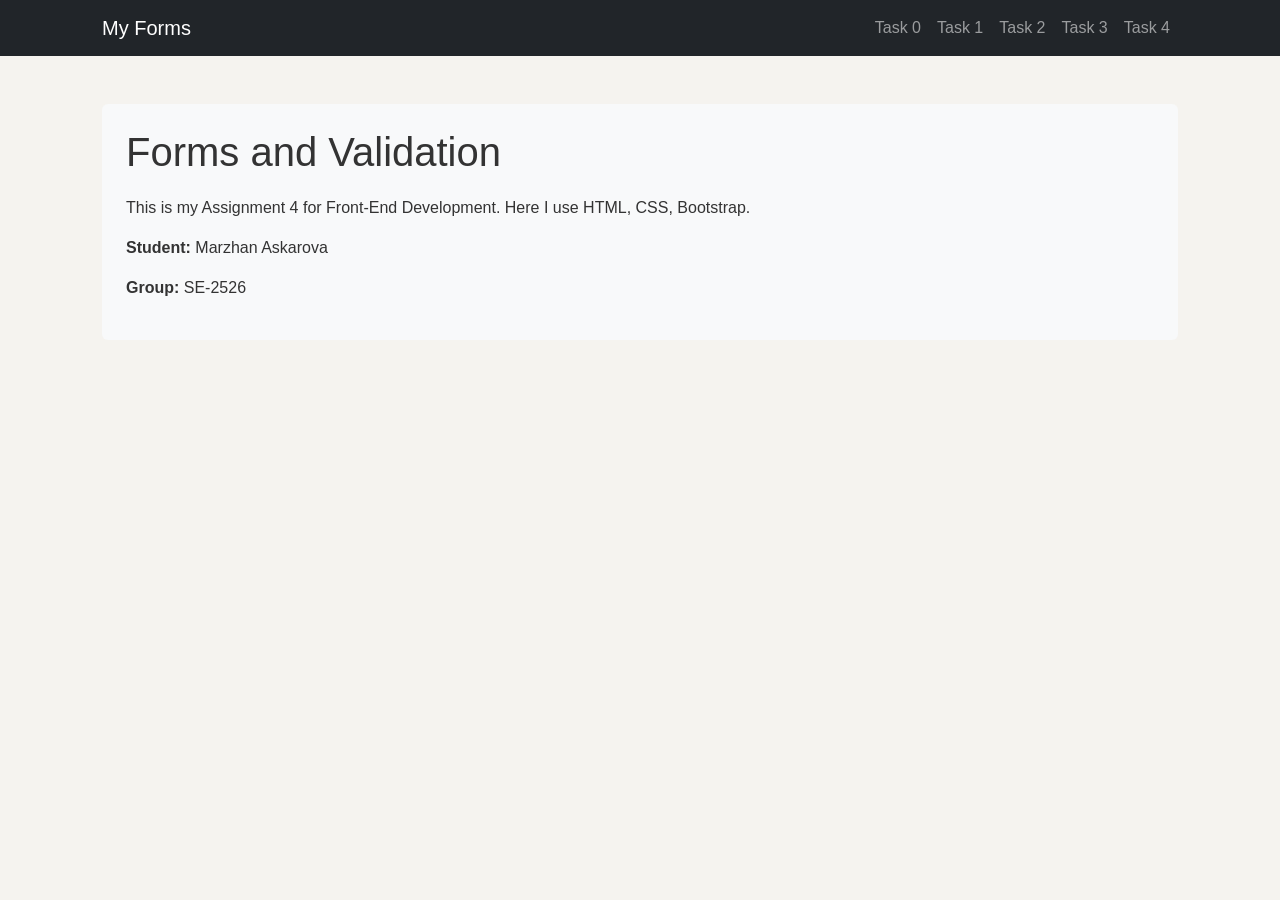
<file: index.html>
<!DOCTYPE html>
<html lang="en">
<head>
    <meta charset="UTF-8">
    <meta name="viewport" content="width=device-width, initial-scale=1.0">
    <title>Assignment 4</title>

    <link href="https://cdn.jsdelivr.net/npm/bootstrap@5.3.3/dist/css/bootstrap.min.css" rel="stylesheet">
    <link rel="stylesheet" href="style.css">
</head>
<body>
    
    <nav class="navbar navbar-expand-lg navbar-dark bg-dark">
        <div class="container">
            <a class="navbar-brand" href="index.html">My Forms</a>

            <button class="navbar-toggler" type="button"
                data-bs-toggle="collapse" data-bs-target="#menu">
                <span class="navbar-toggler-icon"></span>
            </button>

            <div class="collapse navbar-collapse" id="menu">
                <ul class="navbar-nav ms-auto">
                    <li class="nav-item">
                        <a class="nav-link" href="task0.html">Task 0</a>
                    </li>
                    <li class="nav-item">
                        <a class="nav-link" href="task1.html">Task 1</a>
                    </li>
                    <li class="nav-item">
                        <a class="nav-link" href="task2.html">Task 2</a>
                    </li>
                    <li class="nav-item">
                        <a class="nav-link" href="task3.html">Task 3</a>
                    </li>
                    <li class="nav-item">
                        <a class="nav-link" href="task4.html">Task 4</a>
                    </li>
                </ul>
            </div>
        </div>
    </nav>

    <div class="container mt-5">

        <div class="p-4 bg-light rounded">
            <h1>Forms and Validation</h1>

            <p>
                This is my Assignment 4 for Front-End Development.
                Here I use HTML, CSS, Bootstrap.
            </p>

            <p><b>Student:</b> Marzhan Askarova</p>
            <p><b>Group:</b> SE-2526</p>

            
        </div>


</body>
</html>
</file>
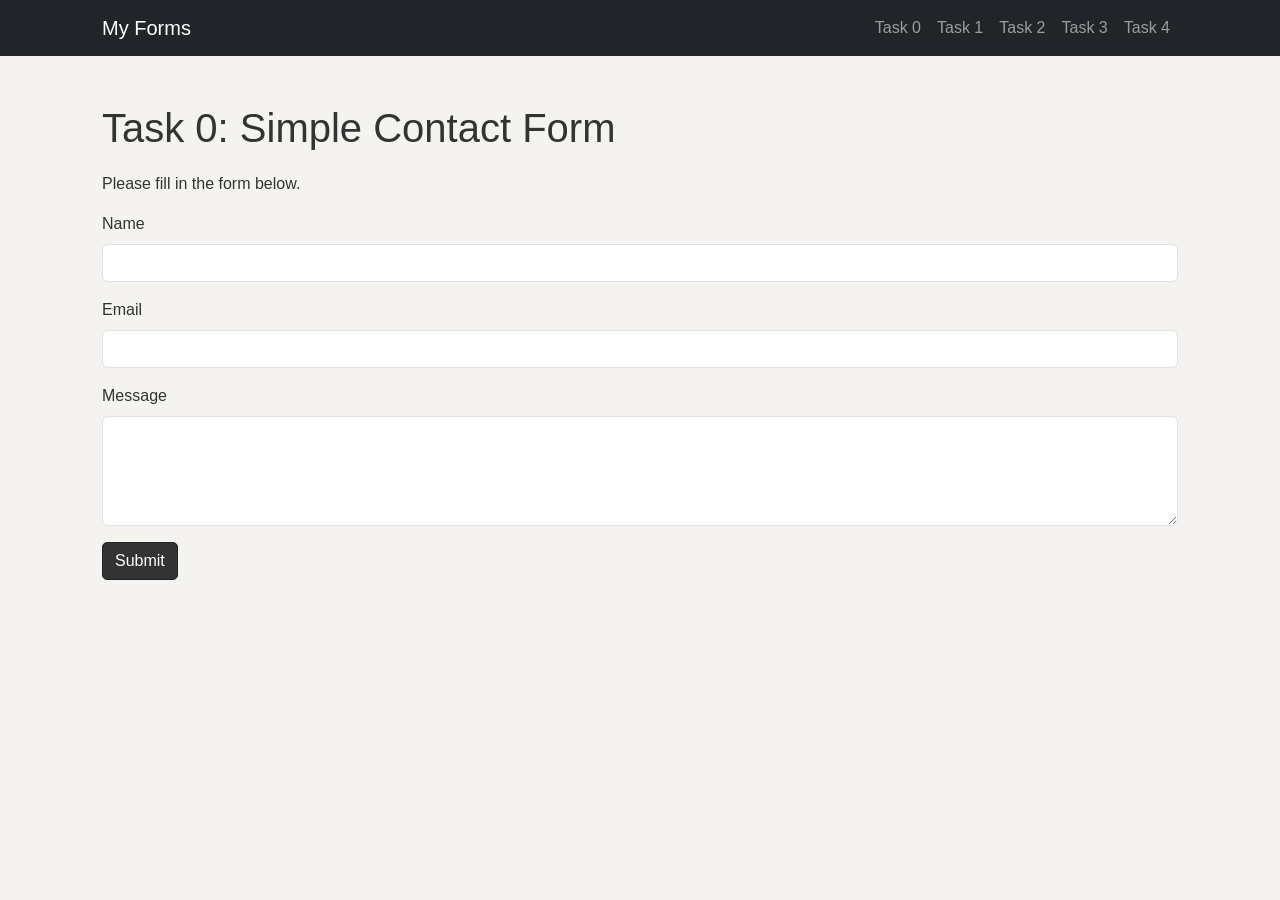
<file: assignment 4/task0.html>
<!DOCTYPE html>
<html lang="en">
<head>
    <meta charset="UTF-8">
    <meta name="viewport" content="width=device-width, initial-scale=1.0">
    <title>Task 0 - Contact Form</title>

    <link href="https://cdn.jsdelivr.net/npm/bootstrap@5.3.3/dist/css/bootstrap.min.css" rel="stylesheet">
    <link rel="stylesheet" href="style.css">
</head>
<body>

    <!-- Navbar -->
    <nav class="navbar navbar-expand-lg navbar-dark bg-dark">
        <div class="container">
            <a class="navbar-brand" href="index.html">My Forms</a>

            <button class="navbar-toggler" type="button"
                data-bs-toggle="collapse" data-bs-target="#menu">
                <span class="navbar-toggler-icon"></span>
            </button>

            <div class="collapse navbar-collapse" id="menu">
                <ul class="navbar-nav ms-auto">
                    <li class="nav-item"><a class="nav-link" href="task0.html">Task 0</a></li>
                    <li class="nav-item"><a class="nav-link" href="task1.html">Task 1</a></li>
                    <li class="nav-item"><a class="nav-link" href="task2.html">Task 2</a></li>
                    <li class="nav-item"><a class="nav-link" href="task3.html">Task 3</a></li>
                    <li class="nav-item"><a class="nav-link" href="task4.html">Task 4</a></li>
                </ul>
            </div>
        </div>
    </nav>

    <!-- Contact Form -->
    <div class="container mt-5">
        <h1>Task 0: Simple Contact Form</h1>
        <p>Please fill in the form below.</p>

        <form id="contactForm">

            <div class="mb-3">
                <label for="name" class="form-label">Name</label>
                <input type="text" id="name" name="name" class="form-control">
            </div>

            <div class="mb-3">
                <label for="email" class="form-label">Email</label>
                <input type="email" id="email" name="email" class="form-control">
            </div>

            <div class="mb-3">
                <label for="message" class="form-label">Message</label>
                <textarea id="message" name="message" class="form-control" rows="4"></textarea>
            </div>

            <button type="submit" class="btn btn-dark">Submit</button>

            <p id="result" class="mt-3"></p>
        </form>
    </div>

    <script>
        const form = document.getElementById("contactForm");

        form.addEventListener("submit", function(event) {
            event.preventDefault();

            document.getElementById("result").textContent =
                "Form submitted successfully!";
        });
    </script>

    <script src="https://cdn.jsdelivr.net/npm/bootstrap@5.3.3/dist/js/bootstrap.bundle.min.js"></script>

</body>
</html>
</file>
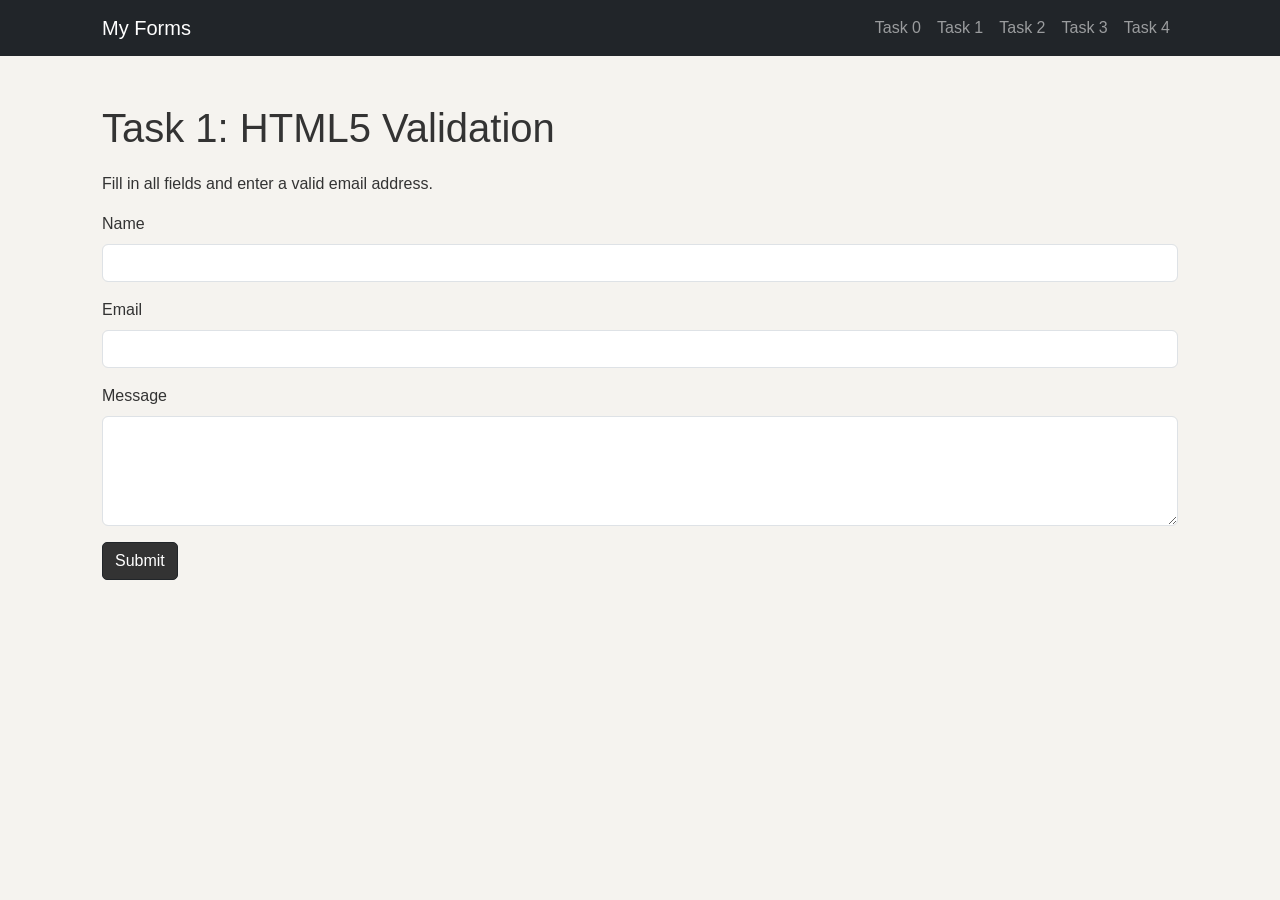
<file: assignment 4/task1.html>
<!DOCTYPE html>
<html lang="en">
<head>
    <meta charset="UTF-8">
    <meta name="viewport" content="width=device-width, initial-scale=1.0">
    <title>Task 1 - HTML5 Validation</title>

    <link href="https://cdn.jsdelivr.net/npm/bootstrap@5.3.3/dist/css/bootstrap.min.css" rel="stylesheet">
    <link rel="stylesheet" href="style.css">
</head>
<body>

    <!-- Navbar -->
    <nav class="navbar navbar-expand-lg navbar-dark bg-dark">
        <div class="container">
            <a class="navbar-brand" href="index.html">My Forms</a>

            <button class="navbar-toggler" type="button"
                data-bs-toggle="collapse" data-bs-target="#menu">
                <span class="navbar-toggler-icon"></span>
            </button>

            <div class="collapse navbar-collapse" id="menu">
                <ul class="navbar-nav ms-auto">
                    <li class="nav-item"><a class="nav-link" href="task0.html">Task 0</a></li>
                    <li class="nav-item"><a class="nav-link" href="task1.html">Task 1</a></li>
                    <li class="nav-item"><a class="nav-link" href="task2.html">Task 2</a></li>
                    <li class="nav-item"><a class="nav-link" href="task3.html">Task 3</a></li>
                    <li class="nav-item"><a class="nav-link" href="task4.html">Task 4</a></li>
                </ul>
            </div>
        </div>
    </nav>

    <!-- Form -->
    <div class="container mt-5">
        <h1>Task 1: HTML5 Validation</h1>
        <p>Fill in all fields and enter a valid email address.</p>

        <form id="contactForm">

            <div class="mb-3">
                <label for="name" class="form-label">Name</label>
                <input type="text" id="name" name="name"
                    class="form-control" required maxlength="10">
            </div>

            <div class="mb-3">
                <label for="email" class="form-label">Email</label>
                <input type="email" id="email" name="email"
                    class="form-control" required>
            </div>

            <div class="mb-3">
                <label for="message" class="form-label">Message</label>
                <textarea id="message" name="message"
                    class="form-control" rows="4"
                    required maxlength="25"></textarea>
            </div>

            <button type="submit" class="btn btn-dark">Submit</button>

            <p id="result" class="mt-3"></p>
        </form>
    </div>

    <script>
        const form = document.getElementById("contactForm");

        form.addEventListener("submit", function(event) {
            event.preventDefault();

            document.getElementById("result").textContent =
                "Form submitted successfully!";
        });
    </script>

    <script src="https://cdn.jsdelivr.net/npm/bootstrap@5.3.3/dist/js/bootstrap.bundle.min.js"></script>

</body>
</html>
</file>
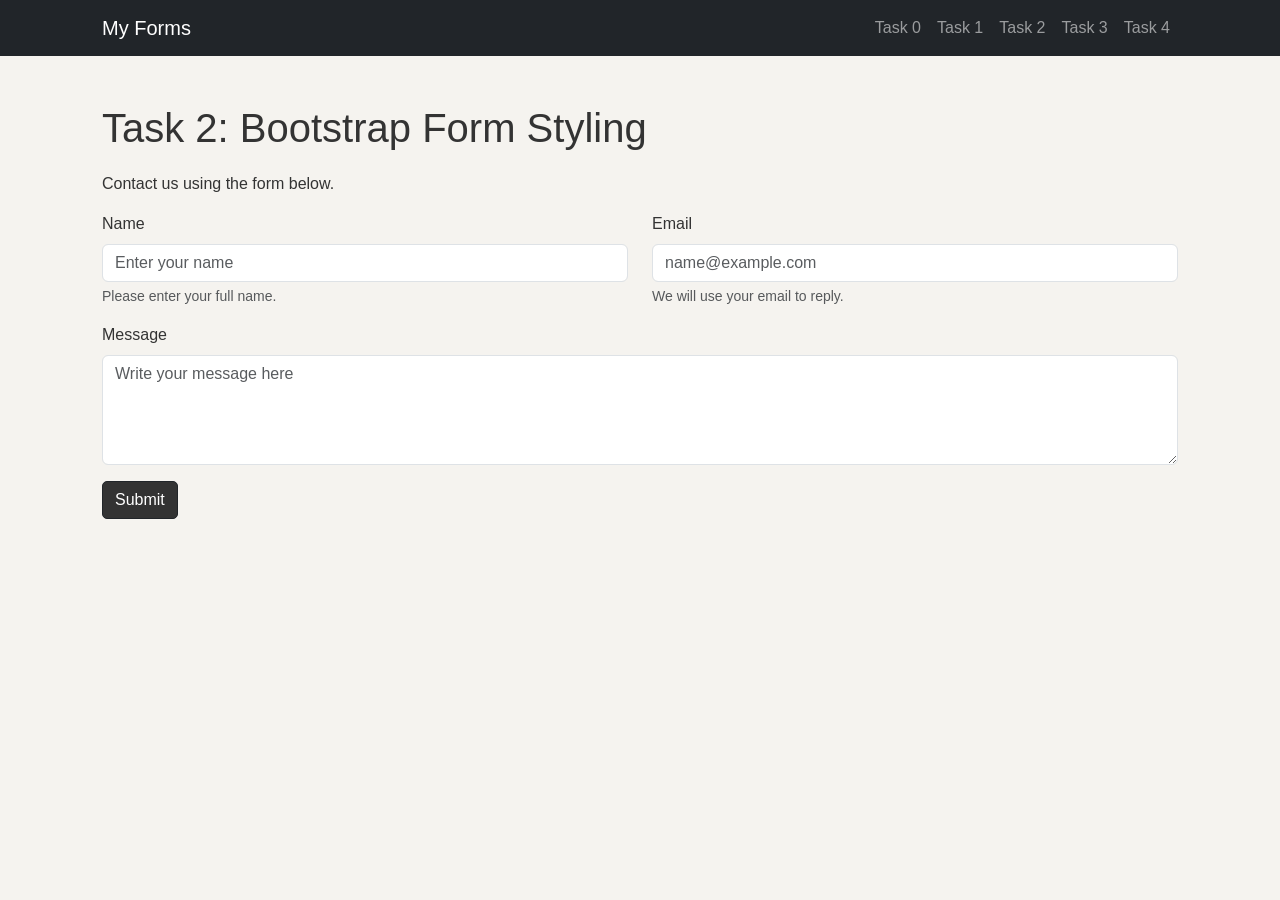
<file: assignment 4/task2.html>
<!DOCTYPE html>
<html lang="en">
<head>
    <meta charset="UTF-8">
    <meta name="viewport" content="width=device-width, initial-scale=1.0">
    <title>Task 2 - Bootstrap Form</title>

    <link href="https://cdn.jsdelivr.net/npm/bootstrap@5.3.3/dist/css/bootstrap.min.css" rel="stylesheet">
    <link rel="stylesheet" href="style.css">
</head>
<body>

    <!-- Navbar -->
    <nav class="navbar navbar-expand-lg navbar-dark bg-dark">
        <div class="container">
            <a class="navbar-brand" href="index.html">My Forms</a>

            <button class="navbar-toggler" type="button"
                data-bs-toggle="collapse" data-bs-target="#menu">
                <span class="navbar-toggler-icon"></span>
            </button>

            <div class="collapse navbar-collapse" id="menu">
                <ul class="navbar-nav ms-auto">
                    <li class="nav-item"><a class="nav-link" href="task0.html">Task 0</a></li>
                    <li class="nav-item"><a class="nav-link" href="task1.html">Task 1</a></li>
                    <li class="nav-item"><a class="nav-link" href="task2.html">Task 2</a></li>
                    <li class="nav-item"><a class="nav-link" href="task3.html">Task 3</a></li>
                    <li class="nav-item"><a class="nav-link" href="task4.html">Task 4</a></li>
                </ul>
            </div>
        </div>
    </nav>

    <!-- Bootstrap Contact Form -->
    <div class="container mt-5">
        <h1>Task 2: Bootstrap Form Styling</h1>
        <p>Contact us using the form below.</p>

        <form id="contactForm">

            <div class="row">
                <div class="col-md-6 mb-3">
                    <label for="name" class="form-label">Name</label>
                    <input type="text" id="name" name="name"
                        class="form-control" placeholder="Enter your name">

                    <div class="form-text">
                        Please enter your full name.
                    </div>
                </div>

                <div class="col-md-6 mb-3">
                    <label for="email" class="form-label">Email</label>
                    <input type="email" id="email" name="email"
                        class="form-control" placeholder="name@example.com">

                    <div class="form-text">
                        We will use your email to reply.
                    </div>
                </div>

                <div class="col-12 mb-3">
                    <label for="message" class="form-label">Message</label>
                    <textarea id="message" name="message"
                        class="form-control" rows="4"
                        placeholder="Write your message here"></textarea>
                </div>
            </div>

            <button type="submit" class="btn btn-dark">Submit</button>

            <p id="result" class="mt-3"></p>
        </form>
    </div>

    <script>
        const form = document.getElementById("contactForm");

        form.addEventListener("submit", function(event) {
            event.preventDefault();

            document.getElementById("result").textContent =
                "Form submitted successfully!";
        });
    </script>

    <script src="https://cdn.jsdelivr.net/npm/bootstrap@5.3.3/dist/js/bootstrap.bundle.min.js"></script>

</body>
</html>
</file>
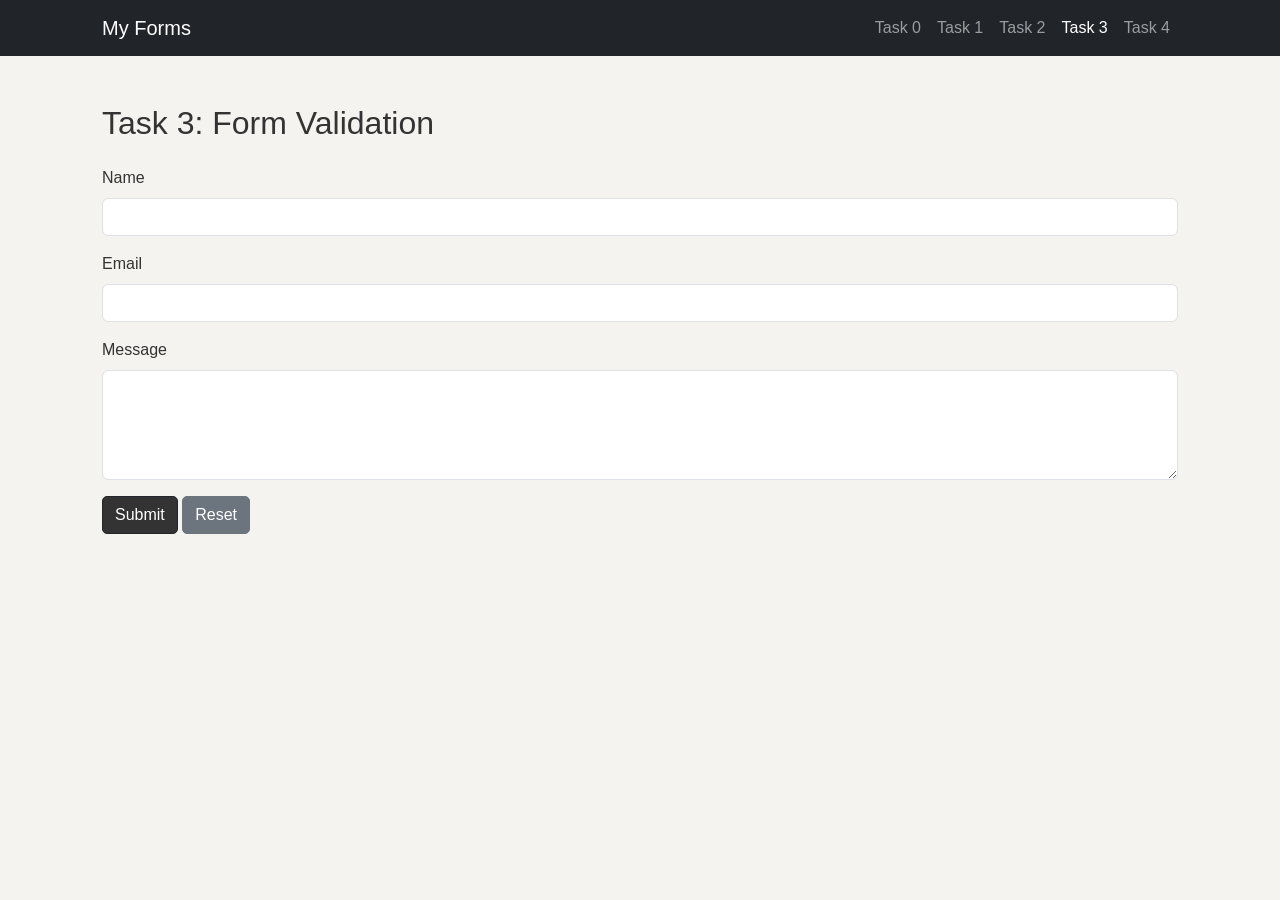
<file: assignment 4/task3.html>
<!DOCTYPE html>
<html lang="en">
<head>
    <meta charset="UTF-8">
    <meta name="viewport" content="width=device-width, initial-scale=1.0">
    <title>Task 3 - Validation</title>

    <link href="https://cdn.jsdelivr.net/npm/bootstrap@5.3.3/dist/css/bootstrap.min.css" rel="stylesheet">
    <link rel="stylesheet" href="style.css">
</head>
<body>

<nav class="navbar navbar-expand-lg navbar-dark bg-dark">
    <div class="container">
        <a class="navbar-brand" href="index.html">My Forms</a>

        <div class="navbar-nav">
            <a class="nav-link" href="task0.html">Task 0</a>
            <a class="nav-link" href="task1.html">Task 1</a>
            <a class="nav-link" href="task2.html">Task 2</a>
            <a class="nav-link active" href="task3.html">Task 3</a>
            <a class="nav-link" href="task4.html">Task 4</a>
        </div>
    </div>
</nav>

<div class="container mt-5">
    <h2 class="mb-4">Task 3: Form Validation</h2>

    <form id="myForm" novalidate>

        <div class="mb-3">
            <label for="name" class="form-label">Name</label>
            <input type="text" class="form-control" id="name" required>

            <div class="valid-feedback">
                Name is valid!
            </div>
            <div class="invalid-feedback">
                Please enter your name.
            </div>
        </div>

        <div class="mb-3">
            <label for="email" class="form-label">Email</label>
            <input type="email" class="form-control" id="email" required>

            <div class="valid-feedback">
                Email is valid!
            </div>
            <div class="invalid-feedback">
                Please enter a valid email.
            </div>
        </div>

        <div class="mb-3">
            <label for="message" class="form-label">Message</label>
            <textarea class="form-control" id="message" rows="4" required></textarea>

            <div class="valid-feedback">
                Message is valid!
            </div>
            <div class="invalid-feedback">
                Please enter your message.
            </div>
        </div>

        <button type="submit" class="btn btn-dark">Submit</button>
        <button type="reset" class="btn btn-secondary">Reset</button>

        <p id="result" class="mt-3"></p>

    </form>
</div>

<script>
    const form = document.getElementById("myForm");
    const result = document.getElementById("result");

    form.addEventListener("submit", function(event) {
        event.preventDefault();

        const fields = form.querySelectorAll("input, textarea");
        let isFormValid = true;

        fields.forEach(function(field) {
            if (field.checkValidity()) {
                field.classList.remove("is-invalid");
                field.classList.add("is-valid");
            } else {
                field.classList.remove("is-valid");
                field.classList.add("is-invalid");
                isFormValid = false;
            }
        });

        if (isFormValid) {
            result.textContent = "Form submitted successfully!";
            result.className = "text-success mt-3";
        } else {
            result.textContent = "Please correct the errors.";
            result.className = "text-danger mt-3";
        }
    });

    form.addEventListener("reset", function() {
        const fields = form.querySelectorAll("input, textarea");

        fields.forEach(function(field) {
            field.classList.remove("is-valid", "is-invalid");
        });

        result.textContent = "";
    });
</script>

<script src="https://cdn.jsdelivr.net/npm/bootstrap@5.3.3/dist/js/bootstrap.bundle.min.js"></script>

</body>
</html>
</file>
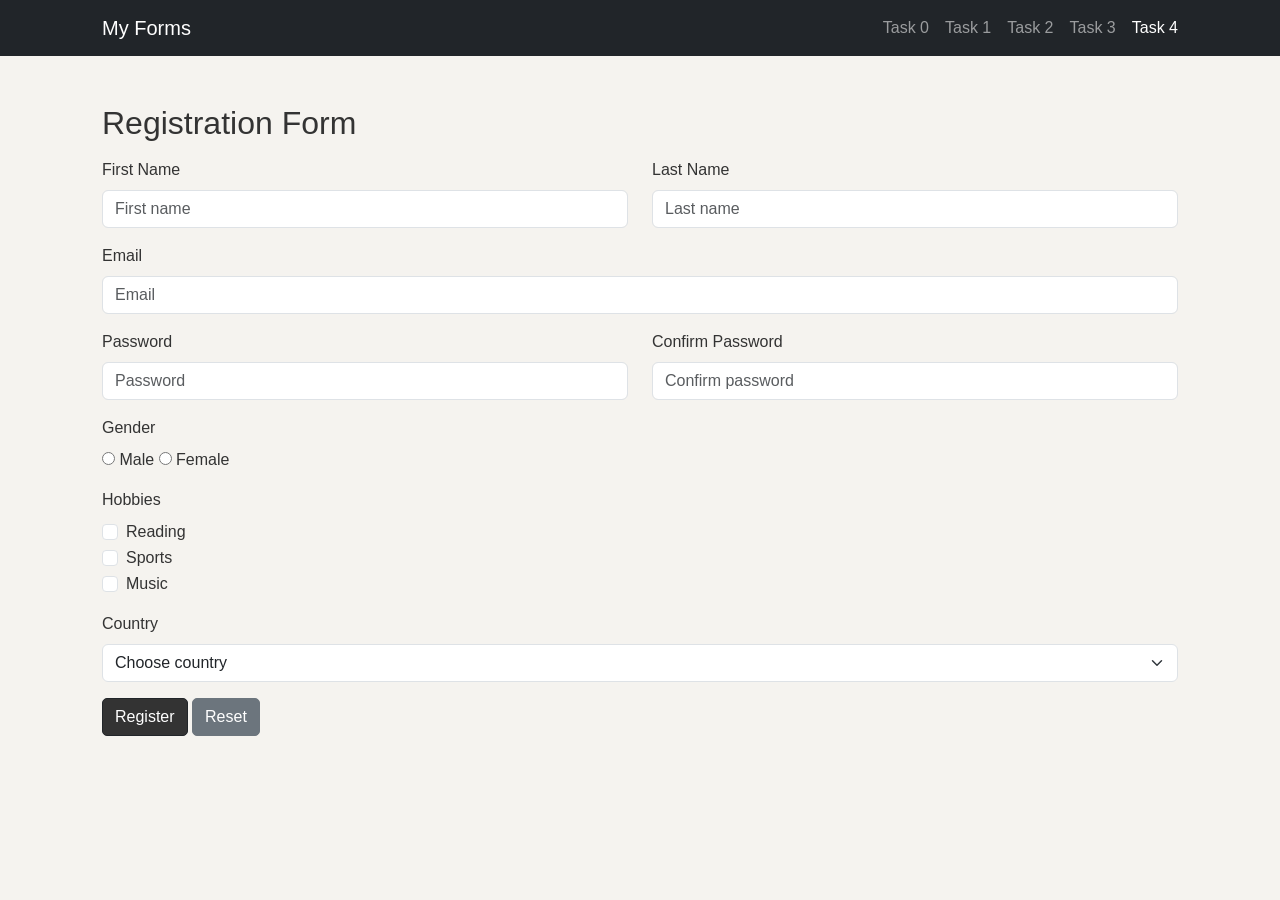
<file: assignment 4/task4.html>
<!DOCTYPE html>
<html lang="en">
<head>
    <meta charset="UTF-8">
    <meta name="viewport" content="width=device-width, initial-scale=1.0">
    <title>Task 4</title>
    <link href="https://cdn.jsdelivr.net/npm/bootstrap@5.3.3/dist/css/bootstrap.min.css" rel="stylesheet">
    <link rel="stylesheet" href="style.css">
</head>
<body>

<nav class="navbar navbar-dark bg-dark">
    <div class="container">
        <a class="navbar-brand" href="index.html">My Forms</a>
        <div class="navbar-nav flex-row gap-3">
            <a class="nav-link" href="task0.html">Task 0</a>
            <a class="nav-link" href="task1.html">Task 1</a>
            <a class="nav-link" href="task2.html">Task 2</a>
            <a class="nav-link" href="task3.html">Task 3</a>
            <a class="nav-link active" href="task4.html">Task 4</a>
        </div>
    </div>
</nav>

<div class="container mt-5 mb-5">
    <h2>Registration Form</h2>

    <form id="myForm" novalidate>
        <div class="row mt-3">
            <div class="col-md-6 mb-3">
                <label class="form-label">First Name</label>
                <input type="text" id="firstName" class="form-control"
                       placeholder="First name" required>
                <div class="invalid-feedback">Enter your first name.</div>
            </div>

            <div class="col-md-6 mb-3">
                <label class="form-label">Last Name</label>
                <input type="text" id="lastName" class="form-control"
                       placeholder="Last name" required>
                <div class="invalid-feedback">Enter your last name.</div>
            </div>
        </div>

        <div class="mb-3">
            <label class="form-label">Email</label>
            <input type="email" id="email" class="form-control"
                   placeholder="Email" required>
            <div class="invalid-feedback">Enter a valid email.</div>
        </div>

        <div class="row">
            <div class="col-md-6 mb-3">
                <label class="form-label">Password</label>
                <input type="password" id="password" class="form-control"
                       placeholder="Password" minlength="6" required>
                <div class="invalid-feedback">At least 6 characters.</div>
            </div>

            <div class="col-md-6 mb-3">
                <label class="form-label">Confirm Password</label>
                <input type="password" id="confirmPassword" class="form-control"
                       placeholder="Confirm password" required>
                <div class="invalid-feedback">Passwords must match.</div>
            </div>
        </div>

        <div class="mb-3">
            <label class="form-label d-block">Gender</label>

            <input type="radio" name="gender" value="Male" required> Male
            <input type="radio" name="gender" value="Female" required> Female
        </div>

        <div class="mb-3">
            <label class="form-label d-block">Hobbies</label>

            <div class="form-check">
                <input type="checkbox" class="form-check-input" id="reading">
                <label class="form-check-label" for="reading">Reading</label>
            </div>

            <div class="form-check">
                <input type="checkbox" class="form-check-input" id="sports">
                <label class="form-check-label" for="sports">Sports</label>
            </div>

            <div class="form-check">
                <input type="checkbox" class="form-check-input" id="music">
                <label class="form-check-label" for="music">Music</label>
            </div>
        </div>

        <div class="mb-3">
            <label class="form-label">Country</label>
            <select id="country" class="form-select" required>
                <option value="">Choose country</option>
                <option value="Kazakhstan">Kazakhstan</option>
                <option value="Turkey">Turkey</option>
                <option value="USA">USA</option>
                <option value="Other">Other</option>
            </select>
            <div class="invalid-feedback">Choose your country.</div>
        </div>

        <button type="submit" class="btn btn-dark">Register</button>
        <button type="reset" class="btn btn-secondary">Reset</button>

        <p id="result" class="mt-3"></p>
    </form>
</div>

<script>
    const form = document.getElementById("myForm");

    form.addEventListener("submit", function(event) {
        event.preventDefault();

        const password = document.getElementById("password");
        const confirmPassword = document.getElementById("confirmPassword");
        const fields = form.querySelectorAll("input[required], select");
        const result = document.getElementById("result");

        if (password.value !== confirmPassword.value) {
            confirmPassword.setCustomValidity("Passwords do not match");
        } else {
            confirmPassword.setCustomValidity("");
        }

        let valid = true;

        fields.forEach(function(field) {
            if (field.type === "radio") {
                return;
            }

            if (field.checkValidity()) {
                field.classList.add("is-valid");
                field.classList.remove("is-invalid");
            } else {
                field.classList.add("is-invalid");
                field.classList.remove("is-valid");
                valid = false;
            }
        });

        if (!form.querySelector('input[name="gender"]:checked')) {
            valid = false;
        }

        if (valid) {
            result.textContent = "Registration successful!";
            result.className = "text-success mt-3";
        } else {
            result.textContent = "Please fill in the form correctly.";
            result.className = "text-danger mt-3";
        }
    });

    form.addEventListener("reset", function() {
        const fields = form.querySelectorAll("input, select");

        fields.forEach(function(field) {
            field.classList.remove("is-valid", "is-invalid");
        });

        document.getElementById("result").textContent = "";
    });
</script>

<script src="https://cdn.jsdelivr.net/npm/bootstrap@5.3.3/dist/js/bootstrap.bundle.min.js"></script>

</body>
</html>
</file>
<file: style.css>
/* Home */
body {
    background-color: #f5f3ef;
    font-family: Arial, sans-serif;
    color: #333;
}

/* Main section */
.container {
    max-width: 1100px;
}

/* Main heading */
h1 {
    color: #333;
    margin-bottom: 20px;
}

h2 {
    color: #333;
}

/* Cards */
.card {
    background-color: white;
    border: 1px solid #ddd;
    border-radius: 10px;
    transition: 0.3s;
}

/* Card hover effect */
.card:hover {
    transform: translateY(-5px);
    box-shadow: 0 4px 10px rgba(0, 0, 0, 0.1);
}

/* Buttons */
.btn {
    border-radius: 5px;
}

/* Main section button */
.btn-dark {
    background-color: #333;
}

/* Footer */
footer {
    color: #777;
    font-size: 14px;
}

/* Mobile devices */
@media (max-width: 768px) {
    h1 {
        font-size: 28px;
    }

    h2 {
        font-size: 24px;
    }

    .container {
        padding-left: 15px;
        padding-right: 15px;
    }
}
</file>
<file: assignment 4/style.css>
/* Home */
body {
    background-color: #f5f3ef;
    font-family: Arial, sans-serif;
    color: #333;
}

/* Main section */
.container {
    max-width: 1100px;
}

/* Main heading */
h1 {
    color: #333;
    margin-bottom: 20px;
}

h2 {
    color: #333;
}

/* Cards */
.card {
    background-color: white;
    border: 1px solid #ddd;
    border-radius: 10px;
    transition: 0.3s;
}

/* Card hover effect */
.card:hover {
    transform: translateY(-5px);
    box-shadow: 0 4px 10px rgba(0, 0, 0, 0.1);
}

/* Buttons */
.btn {
    border-radius: 5px;
}

/* Main section button */
.btn-dark {
    background-color: #333;
}

/* Footer */
footer {
    color: #777;
    font-size: 14px;
}

/* Mobile devices */
@media (max-width: 768px) {
    h1 {
        font-size: 28px;
    }

    h2 {
        font-size: 24px;
    }

    .container {
        padding-left: 15px;
        padding-right: 15px;
    }
}
</file>
